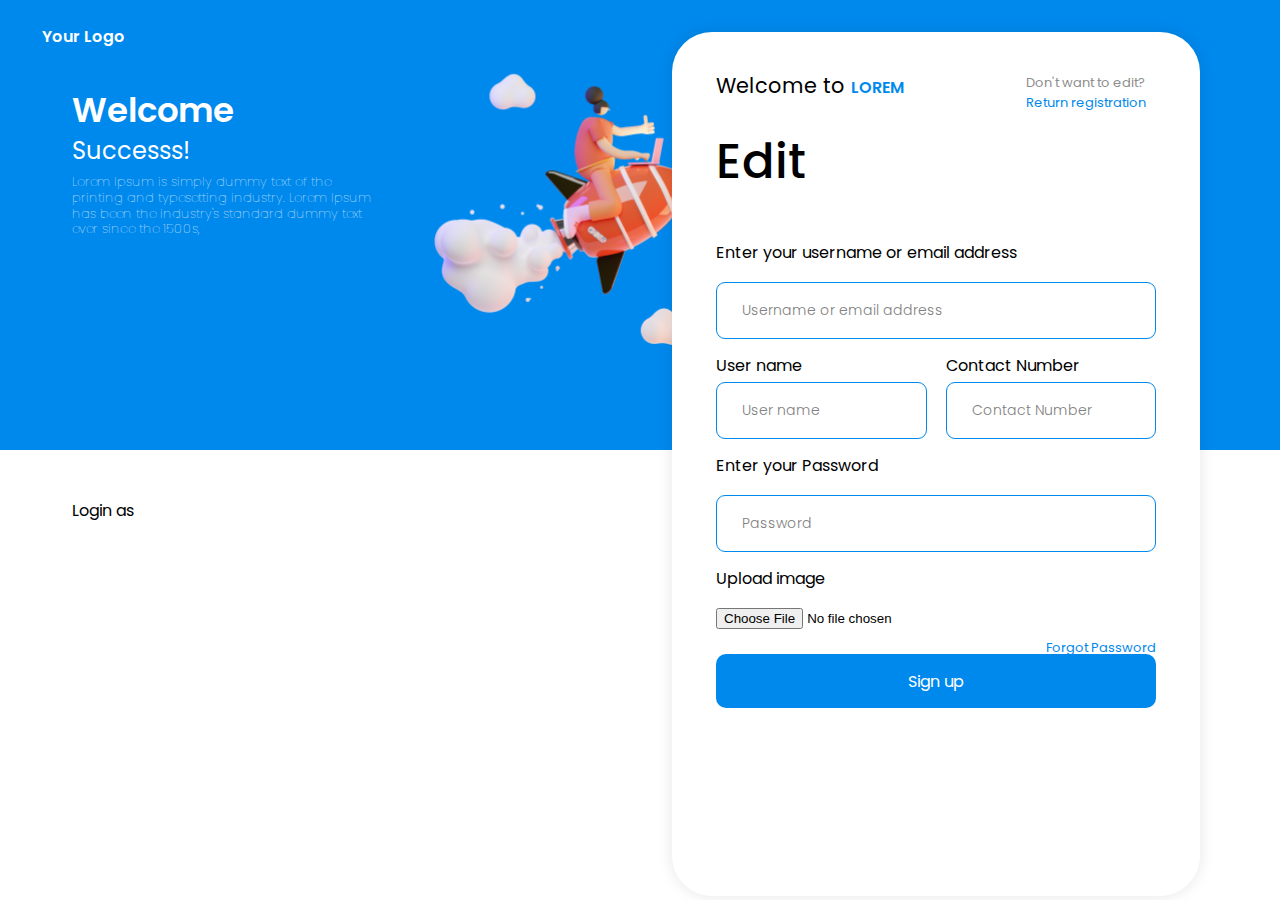
<file: success/index.html>
<!DOCTYPE html>
<html lang="pt-br">
<head>
  <meta charset="UTF-8">
  <meta name="viewport" content="width=device-width, initial-scale=1.0">
  <title>authentication screen</title>
  <link rel="stylesheet" href="./css/style.css">
  <script src="./js/script.js"></script>
  <script src="../display-profile/script.js" defer> </script>
</head>
<body>
  <header></header>
  <main>
    <div class="container">
      <div class="container-blue">
        <div class="top-half-left">
          <div class="top-half-left-text">
            <div class="your-logo">Your Logo</div>
            <div class="description">
              <div class="description-title">Welcome</div>
              <div class="description-subtitle">Successs!</div>
              <div class="description-text">Lorem Ipsum is simply dummy text of the printing and typesetting industry. Lorem Ipsum has been the industry's standard dummy text ever since the 1500s,</div>
            </div>
          </div>
          <div class="top-half-left-figure">
            <div class="character-figure">
              <img src="./img/hero-avatar.png.png" alt="Hero character">
            </div>
          </div>
        </div>
        <div class="top-half-right">
          <div class="container-container">
            <div class="container-form">
              <form id="form-success">
                <div class="header-form">
                  <div class="header-form-left">
                    <div class="form-welcome">Welcome to <span class="lorem">LOREM</span></div>
                    <div class="form-sing-in">Edit</div>
                  </div>
                  <div class="header-form-rigth">
                    <div class="form-account">Don't want to edit?</div>
                    <div class="form-sing-up" id="go-to-register">Return registration</div>
                  </div>
                </div>
                <div class="form-content">
                  <div class="enter-username">
                    <label class="label-form" for="username-or-email">Enter your username or email address</label>
                    <input class="input-form input-large" id="username-or-email" type="text" placeholder="Username or email address">
                  </div>

                  <div class="enter-user-number">
                    <div class="enter-user">
                    <label class="label-form label-small" for="username-field">User name</label>
                    <input class="input-form input-small" id="username-field" type="text"
                        placeholder="User name">
                    </div>

                    <div class="enter-number">
                    <label class="label-form label-small" for="number-field">Contact Number</label>
                    <input class="input-form input-small" id="number-field" type="text"
                        placeholder="Contact Number">
                    </div>
                </div>

                  <div class="enter-password">
                    <label class="label-form" for="password-field">Enter your Password</label>
                    <input class="input-form" id="password-field" type="password" placeholder="Password">
                  </div>

                  <div class="enter-image">
                    <label class="label-form" for="photo-field">Upload image</label>
                    <input type="file" id="photo-field" accept="image/*">
              
                  </div>
                  <div class="forgot-password">Forgot Password</div>
                  <div class="btn-sing-up">
                    <button type="submit" class="btn-submit-sing-up" id="charge-localstorage">Sign up</button>
                  </div>
                </div>
              </form>
            </div>
          </div>
        </div>
      </div>
        <div class="account">
          <div class="account-login">Login as</div>
          <div class="account-profile">
            <div class="saved-account-profile">
              <img src="./img/x-circle.svg" alt="delete" class="btn-delete">
              <img src="./img/profle-1.png" alt="image-profile" class="profile-image">
              <div class="profile-name">John peter</div>
              <div class="profile-activity">Active 1 days ago</div>
            </div>
            <div class="saved-account-profile">
              <img src="./img/x-circle.svg" alt="delete" class="btn-delete">
              <img src="./img/profile-2.png" alt="image-profile" class="profile-image">
              <div class="profile-name">Alina shmen</div>
              <div class="profile-activity">Active 4 days ago</div>
            </div>
          </div>
        </div>
    </div>
  </main>
</body>
</html>
</file>
<file: success/css/style.css>
@import url('https://fonts.googleapis.com/css2?family=Poppins:wght@400;500;600;700&display=swap');
@import url('./_reset.css');

:root {
    --color-light-blue: #0089ED;
    --color-white: #FFFFFF;
    --size-title: 2.125rem;
    --size-subtitle: 1.5rem;
    --size-text: 0.8125rem;
    --size-logo: 1rem;
    --font-description: 'Poppins', sans-serif;
}
 * {
    box-sizing: border-box;
 }

form {
    width: 100%;
}

/* --- GERAL --- */

.container {
    display: flex;
    flex-direction: column;
    height: 100vh;
}

.container-blue {
    display: flex;
    background-color: var(--color-light-blue);
    height: 50vh;
    padding-bottom: 4rem;

}

.container-container {
    display: flex;
    justify-content: center;
    width: 100%;
    width: fit-content;
    height: fit-content;

}

/* --- LADO ESQUERDO --- */

.top-half-left {
    width: 50%;
    display: flex;
}

.top-half-left-text {
    display: flex;
    flex-direction: column;
    padding-right: 3rem;
}

.top-half-left-figure {
    display: flex;
}

.character-figure {
    display: flex;
    width: 100%;
}

.your-logo {
    font-family: var(--font-description);
    font-size: var(--size-logo);
    font-weight: 600;
    color: var(--color-white);
    height: 1.8rem;
    padding-top: 1.8rem;
    padding-left: 2.6rem;

}

.description {
    display: flex;
    flex-direction: column;
    align-self: center;
    color: var(--color-white);
    width: 20rem;
    height: 13rem;
    padding-left: 4.5rem;
    padding-top: 4rem;
 
}

.description-title {
    font-family: var(--font-description);
    font-size: var(--size-title);
    font-weight: 600;
    height: 51px;
}

.description-subtitle {
    display: flex;
    font-family: var(--font-description);
    font-size: var(--size-subtitle);
    font-weight: 400;
    height: 5.4rem;
    z-index: 0;
    width: 23rem;
    align-items: center;
}

.description-text {
    font-family: var(--font-description);
    font-size: var(--size-text);
    font-weight: 100;
    width: 19.4375rem;
    height: 7rem;
    line-height: 120%;
}

/* --- LADO DIREITO (FORMULÁRIO) --- */

.top-half-right {
    width: 50%;
    padding: 2rem;

}

.container-form {
    background-color: var(--color-white);
    border-radius: 2.5rem;
    width: 33rem;
    height: 54rem;
    padding: 2.75rem;
    box-shadow: 0 0 1rem rgba(0, 0, 0, 0.1);
    z-index: 2;
    box-sizing: border-box;
}

.header-form {
    display: flex;
    gap: 5%;
}

.header-form-left {
    display: flex;
    flex-direction: column;
}

.header-form-rigth {
    display: flex;
    flex-direction: column;
    width: 50%;
    text-align: right;
}

.form-welcome {
    color:#000000;
    font-family: var(--font-description);
    font-weight: 400;
    font-size: 1.3rem;
    height: 2.8rem;
}

.lorem {
    color: var(--color-light-blue);
    font-family: var(--font-description);
    font-weight: 600;
    font-size: 1rem;
    width: 50%;
    height: 2.8rem;
}

.form-sing-in {
    display: flex;
    color: #000000;
    font-family: var(--font-description);
    font-weight: 500;
    font-size: 3rem;
    height: 5.1rem;
    align-items: center;
}

.form-account {
    font-family: var(--font-description);
    font-weight: 400;
    font-size: 0.8125rem;
    color: #8D8D8D;
    height: 1.25rem;
}

.form-sing-up { 
    font-family: var(--font-description);
    font-weight: 400;
    font-size: 0.8125rem;
    color: var(--color-light-blue);
    height: 1.25rem;
}

.form-sing-up:hover {
    color: #006CB3; /* Cor mais escura no hover */
    text-decoration: underline; /* Adiciona sublinhado ao passar o mouse */
    transform: scale(1); /* Dá um pequeno aumento de tamanho */
    cursor: pointer; /* Aponta que o link é clicável */
}

/* --- LOGIN SOCIAL --- */

.social-login {
    display: flex;
    justify-content: space-between;
    align-items: center;
    padding-top: 2.625rem;
}

.social-login-button-google {
    display: flex;
}

.social-login-button-face-apple {
    display: flex;
    padding-left: 1.25rem;
    gap: 0.8125rem;
}

.login-google {
    display: flex;
    height: 3.4375rem;
    border: none;
    border-radius: 0.5625rem;
    background-color: #E9F1FF;
    color: var(--color-light-blue);
}

.login-google:hover {
    transform: scale(1); /* Aumenta um pouco o tamanho do botão */
    box-shadow: 0px 4px 8px rgba(0, 0, 0, 0.2); /* Adiciona uma sombra para destacar */
}

.text-google {
    font-family: var(--font-description);
    font-weight: 400;
    font-size: 1rem;
    padding: 0.9375rem 3rem 1rem 0.625rem;
}

.text-google:hover {
    color: #006CB3; /* Cor mais escura no hover */
    text-decoration: underline; /* Adiciona sublinhado ao passar o mouse */
    transform: scale(1); /* Dá um pequeno aumento de tamanho */
    cursor: pointer; /* Aponta que o link é clicável */
}

.img-google {
    padding: 0.9375rem 0.5rem 0.875rem 1.3125rem;
}

.login-buttons {
    width: 3.75rem;
    height: 3.4375rem;
    background-color: #E9F1FF;
    border: none;
    border-radius: 0.5625rem;
}

.login-buttons:hover {
    transform: scale(1); /* Aumenta um pouco o tamanho do botão */
    box-shadow: 0px 4px 8px rgba(0, 0, 0, 0.2); /* Adiciona uma sombra para destacar */
}

/* --- CAMPOS DO FORMULÁRIO --- */

.form-content {
    display: flex;
    flex-direction: column;
    padding-top: 2.688rem;
}

.enter-user-number {
    display: flex;
    flex-direction: row;
    gap:1.188rem;
    padding-top: 1.188rem;
}

.enter-user {
    display: flex;
    flex-direction: column;
    width: 50%;
}

.enter-number {
    display: flex;
    flex-direction: column;
    width: 50%;
}


.enter-username,
.enter-password {
    display: flex;
    flex-direction: column;
    gap: 0.813rem;
}

.enter-password {
    padding-top: 1.188rem;
}

.enter-image {
        padding-top: 1.188rem;
        display: flex;
        flex-direction: column;
        gap: 0.813rem;
    }

.forgot-password {
    display: flex;
    justify-content: flex-end;
    font-family: var(--font-description);
    font-weight: 400;
    font-size: 0.813rem;
    color: var(--color-light-blue);
    padding-top: 0.75rem;
}

.forgot-password:hover {
    color: #006CB3; /* Cor mais escura no hover */
    text-decoration: underline; /* Adiciona sublinhado ao passar o mouse */
    transform: scale(1); /* Dá um pequeno aumento de tamanho */
    cursor: pointer; /* Aponta que o link é clicável */
}


.label-form {
    font-family: var(--font-description);
    font-weight: 400;
    font-size: 1rem;
    color: #000000;
    width: 100%;
    height: 1.5rem;
}

.input-form {
    width: 100%;
    height: 3.5625rem;
    background-color: var(--color-white);
    border: solid 1px var(--color-light-blue);
    border-radius: 0.5625rem;
    box-sizing: border-box;
    padding-left: 1.5625rem;
}

.input-form::placeholder {
    font-family: var(--font-description);
    font-weight: 300;
    font-size: 0.875rem;
    color: #808080;
}

.input-small {
    border-color: var(--color-light-blue);
    border-radius: 0.563rem;
    width: 100%;
}

.btn-sing-up {
    padding-top: 0;
}

.btn-submit-sing-up {
    width: 100%;
    height: 3.375rem;
    background-color: var(--color-light-blue);
    color: var(--color-white);
    font-family: var(--font-description);
    font-size: 1rem;
    border: none;
    border-radius: 0.625rem;
}

.btn-submit-sing-up:hover {
    background-color: #006CB3; /* Cor mais escura para o hover */
    transform: scale(1); /* Aumenta um pouco o tamanho do botão */
    box-shadow: 0 4px 10px rgba(0, 0, 0, 0.2); /* Sombra suave */
    cursor: pointer; /* Indica que é um botão clicável */
}



/* --- PERFIS SALVOS --- */

.account {
    display: flex;
    flex-direction: column;
    width: 50%;
    padding-left: 4.5rem;
    padding-top: 3.3rem;
}

.account-login {
    display: flex;
    flex-direction: column;
    font-family: var(--font-description);
    font-weight: 400;
    font-size: 1rem;
    color: #000000;
    padding-bottom: 1.625rem;
}

.account-profile {
    display: flex;
    gap: 1.938rem;
}

.saved-account-profile {
    display: flex;
    flex-direction: column;
    width: 9.063rem;
    height: 10.25rem;
    background-color: #EFF8FF;
    border: none;
    border-radius: 0.563rem;
}

.btn-delete {
    display: flex;
    align-self: flex-end;
    width: 0.813rem;
    height: 0.813rem;
    border-radius: 50%;
    padding-top: 0.2rem;
    padding-right: 0.2rem;
}


.profile-image {
    display: flex;
    align-self: center;
    width: 4.75rem;
    height: 4.75rem;
    font-weight: 500;
    border-radius: 50%;
}

.profile-name {
    display: flex;
    align-self: center;
    font-family: var(--font-description);
    font-size: 1rem;
    font-weight: 500;
    color: #000000;
    padding: 0.525rem;
}

.profile-activity {
    display: flex;
    align-self: center;
    font-family: var(--font-description);
    font-size: 0.813rem;
    font-weight: 300;
    color: #ADADAD;
}

@media (max-width: 960px)  {
    html, body {
      width: 100%;
      height: 100%;
      margin: 0;
      padding: 0;
    }
    .container, .container-blue, .container-container, .container-form {
      width: 100%;
      min-width: 0;
      min-height: 0;
      margin: 0;
      padding: 0;
      box-sizing: border-box;
    }
    .container-form {
      padding: 1rem;
    }
    
    .login-buttons {
        width: 2.5rem;
    }
   
    .img-google {
        padding: 0.9rem 0.5rem 0.8rem 0.5rem;
    }

    .text-google {
        padding: 1.2rem 0.5rem 0.8rem 0rem;
        font-size: .6rem;
    }

    .login-google {
        padding-right: 1rem;
    }

    .form-sing-in {
        font-size: 2.5rem;
    }

    .top-half-left {
        display: none;
    }


  }


@media (max-width: 1184px) {
    .character-figure, .top-half-left-figure {
        display: none;
    }

    .account {
        display: none;
    }

    .top-half-left {
        width: 40%;
        height: 20%;
    }

    .your-logo {
        display: none;
    }
}

@media (max-width: 957px) {
    .top-half-left-text {
        display: none;
    }

    .container-blue {
        width: 100%;
        height: 100%;
    }

    .top-half-right {
        width: 100%;
        height: 100;
    }

    html {  
        width: 100%;
        height: 100%;
    }

    body {
        width: 100%;
        height: 100%;
    }
}
</file>
